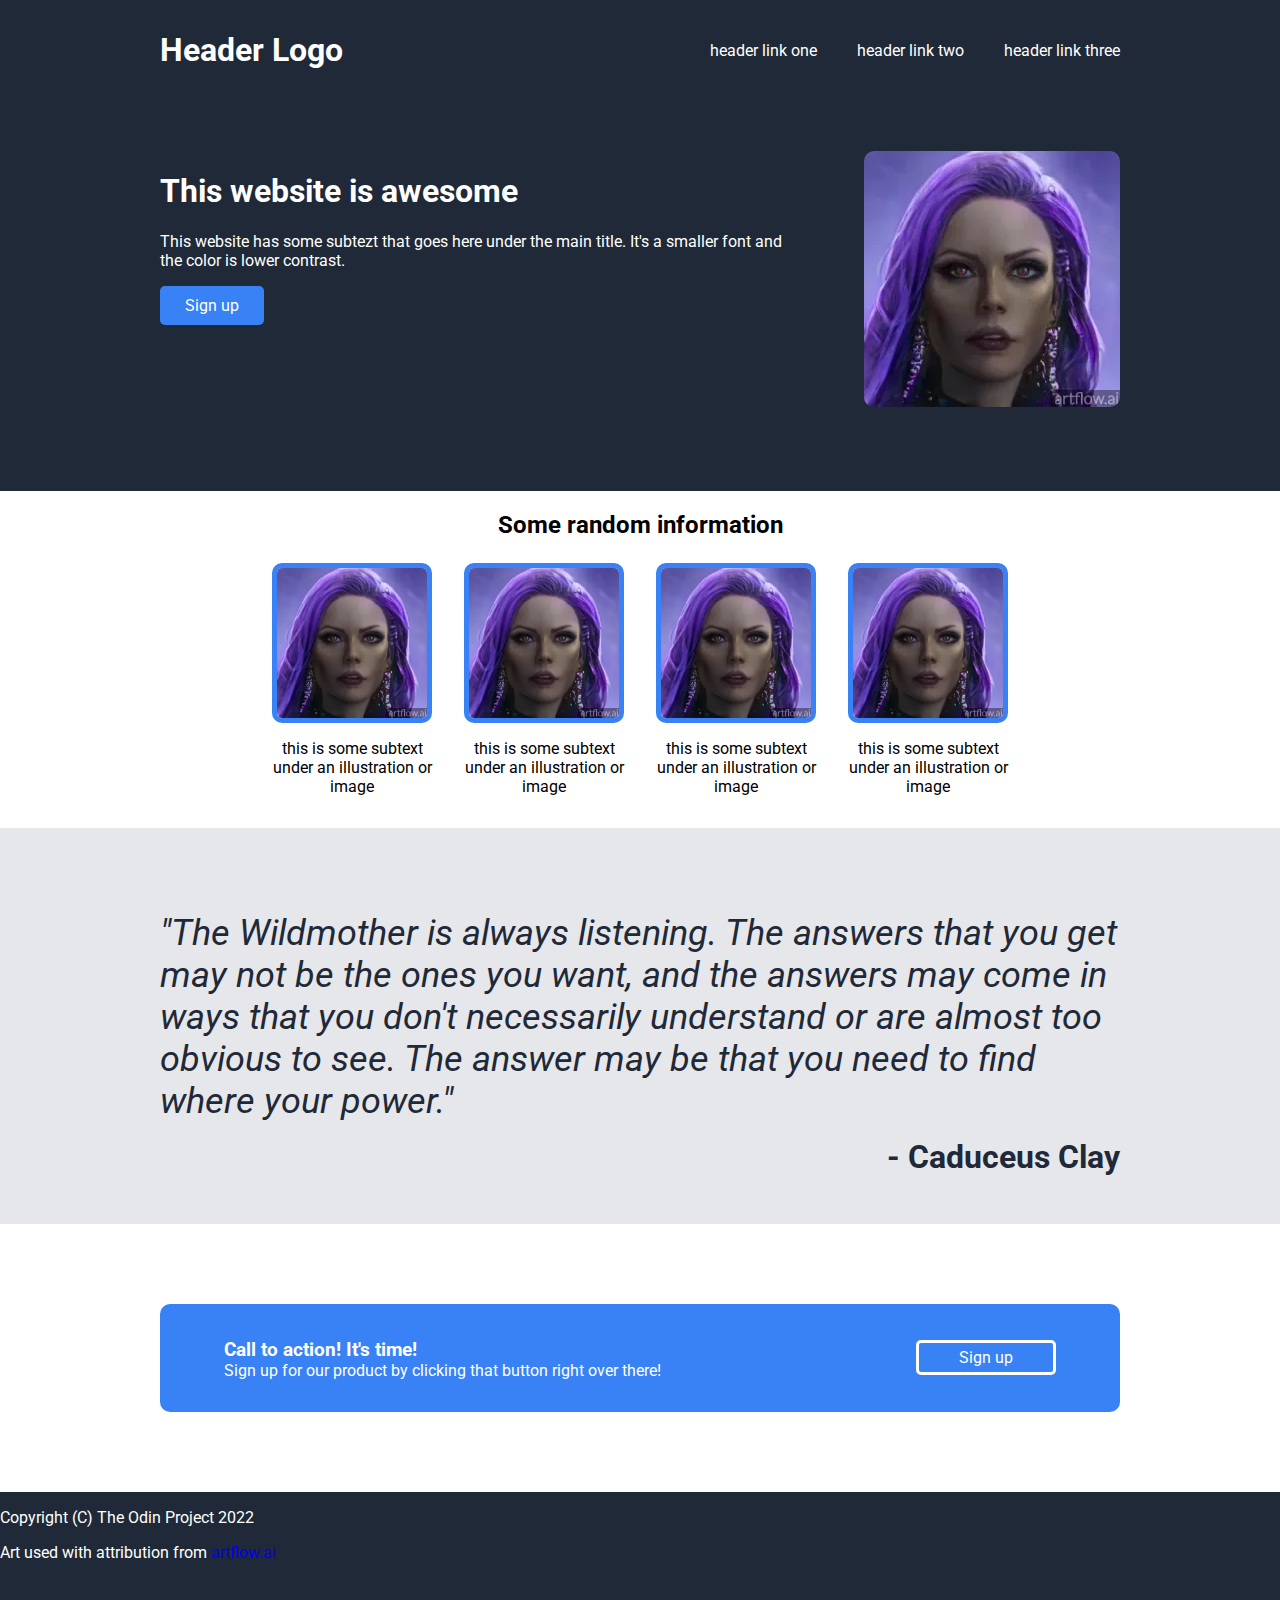
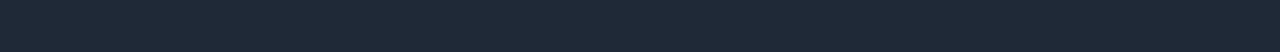
<file: index.html>
<!DOCTYPE html>
<html>
  <head>
    <meta charset="utf-8" />
    <title>Landing Page: Odin Project</title>
    <link rel="stylesheet" href="style.css" />
    <link
      rel="stylesheet"
      href="https://fonts.googleapis.com/css?family=Roboto"
    />
  </head>
  <body>
    <div class="header">
      <h1>Header Logo</h1>
      <ul class="nav-items">
        <li><a href="#">header link one</a></li>
        <li><a href="#">header link two</a></li>
        <li><a href="#">header link three</a></li>
      </ul>
    </div>
    <div class="section-1">
      <div class="left-column">
        <h1>This website is awesome</h1>
        <p>
          This website has some subtezt that goes here under the main title.
          It's a smaller font and the color is lower contrast.
        </p>
        <div class="button">Sign up</div>
      </div>
      <div class="right-column">
        <img
          class="top-img"
          src="img/aaf6102926f744e5a90abe66250e6c03.webp"
          alt="ai image"
        />
      </div>
    </div>
    <div class="section-2">
      <h2>Some random information</h2>
      <div class="box-container">
        <div class="box">
          <img src="img/aaf6102926f744e5a90abe66250e6c03.webp" alt="" />
          <p>this is some subtext under an illustration or image</p>
        </div>
        <div class="box">
          <img src="img/aaf6102926f744e5a90abe66250e6c03.webp" alt="" />
          <p>this is some subtext under an illustration or image</p>
        </div>
        <div class="box">
          <img src="img/aaf6102926f744e5a90abe66250e6c03.webp" alt="" />
          <p>this is some subtext under an illustration or image</p>
        </div>
        <div class="box">
          <img src="img/aaf6102926f744e5a90abe66250e6c03.webp" alt="" />
          <p>this is some subtext under an illustration or image</p>
        </div>
      </div>
    </div>
    <div class="section-3">
      <div class="quote">
        <p>
          "The Wildmother is always listening. The answers that you get may not
          be the ones you want, and the answers may come in ways that you don't
          necessarily understand or are almost too obvious to see. The answer
          may be that you need to find where your power."
        </p>
      </div>
      <div class="author">- Caduceus Clay</div>
    </div>
    <div class="section-4">
      <div class="cta">
        <div class="left">
          <h3>Call to action! It's time!</h3>
          <p>
            Sign up for our product by clicking that button right over there!
          </p>
        </div>
        <div class="right">
          <a href=""><button href="" class="btn-cta">Sign up</button></a>
        </div>
      </div>
    </div>
    <div class="footer">
      <p>Copyright (C) The Odin Project 2022</p>
      <p>
        Art used with attribution from
        <a href="https://www.artflow.ai/">artflow.ai</a>
      </p>
    </div>
  </body>
</html>
</file>
<file: style.css>
body {
  font-family: Roboto;
  color: white;
  background-color: #1f2937;
  margin: 0;
  display: flex;
  flex-direction: column;
}

.header {
  background-color: #1f2937;
  margin-bottom: 50px;
  padding: 10px 10em;
  display: flex;
  flex-direction: row;
  justify-content: space-between;
  align-items: center;
}

.section-1 {
  display: flex;
  flex-direction: row;
  background-color: #1f2937;
  justify-content: center;
  padding: 0 10em;
  padding-bottom: 5em;
  gap: 4em;
}

.button {
  background-color: #3882f6;
  color: white;
  padding: 10px 25px;
  width: fit-content;
  border-radius: 5px;
}

.top-img {
  border-radius: 10px;
}

.nav-items {
  display: flex;
  flex-direction: row;
  gap: 20px;
}

.nav-items li {
  list-style-type: none;
  margin-left: 20px;
}

.nav-items a {
  text-decoration: none;
  color: white;
}

a {
  text-decoration: none;
}

/* section 2 */

.section-2 {
  width: 100%;
  background-color: white;
  display: flex;
  flex-direction: column;
  align-items: center;
  padding-bottom: 1em;
}

.box-container {
  display: flex;
  flex-direction: row;
  gap: 2em;
}

.box {
  display: flex;
  flex-direction: column;
  width: 10em;
}

.box img {
  border-radius: 10px;
  border: 5px;
  border-color: #3882f6;
  border-style: solid;
}

.box p {
  text-align: center;
}

.section-2 p {
  color: black;
}

.section-2 h2 {
  color: black;
  margin-bottom: 1em;
}

/* Section 3*/

.section-3 {
  padding: 3em 10em;
  background-color: #e5e7eb;
  color: #1f2937;
}

.quote {
  font-size: 36px;
  font-style: italic;
  margin-bottom: -20px;
}

.author {
  display: flex;
  justify-content: right;
  font-size: 32px;
  font-weight: bold;
}

/* Section 4*/

.section-4 {
  padding: 5em 10em;
  background: white;
}

.cta {
  display: flex;
  flex-direction: row;
  justify-content: space-between;
  background-color: #3882f6;
  padding: 1em 4em;
  border-radius: 10px;
}

.right {
  display: flex;
  flex-direction: row;
  align-items: center;
}

.btn-cta {
  all: unset;
  color: white;
  background-color: transparent;
  border-style: solid;
  border-color: white;
  border-radius: 5px;
  padding: 5px 40px;
  text-align: center;
}

.left p {
  margin-top: 0;
}

.left h3 {
  margin-bottom: 0;
}

/*footer*/

.footer {
  height: 10em;
}
</file>
